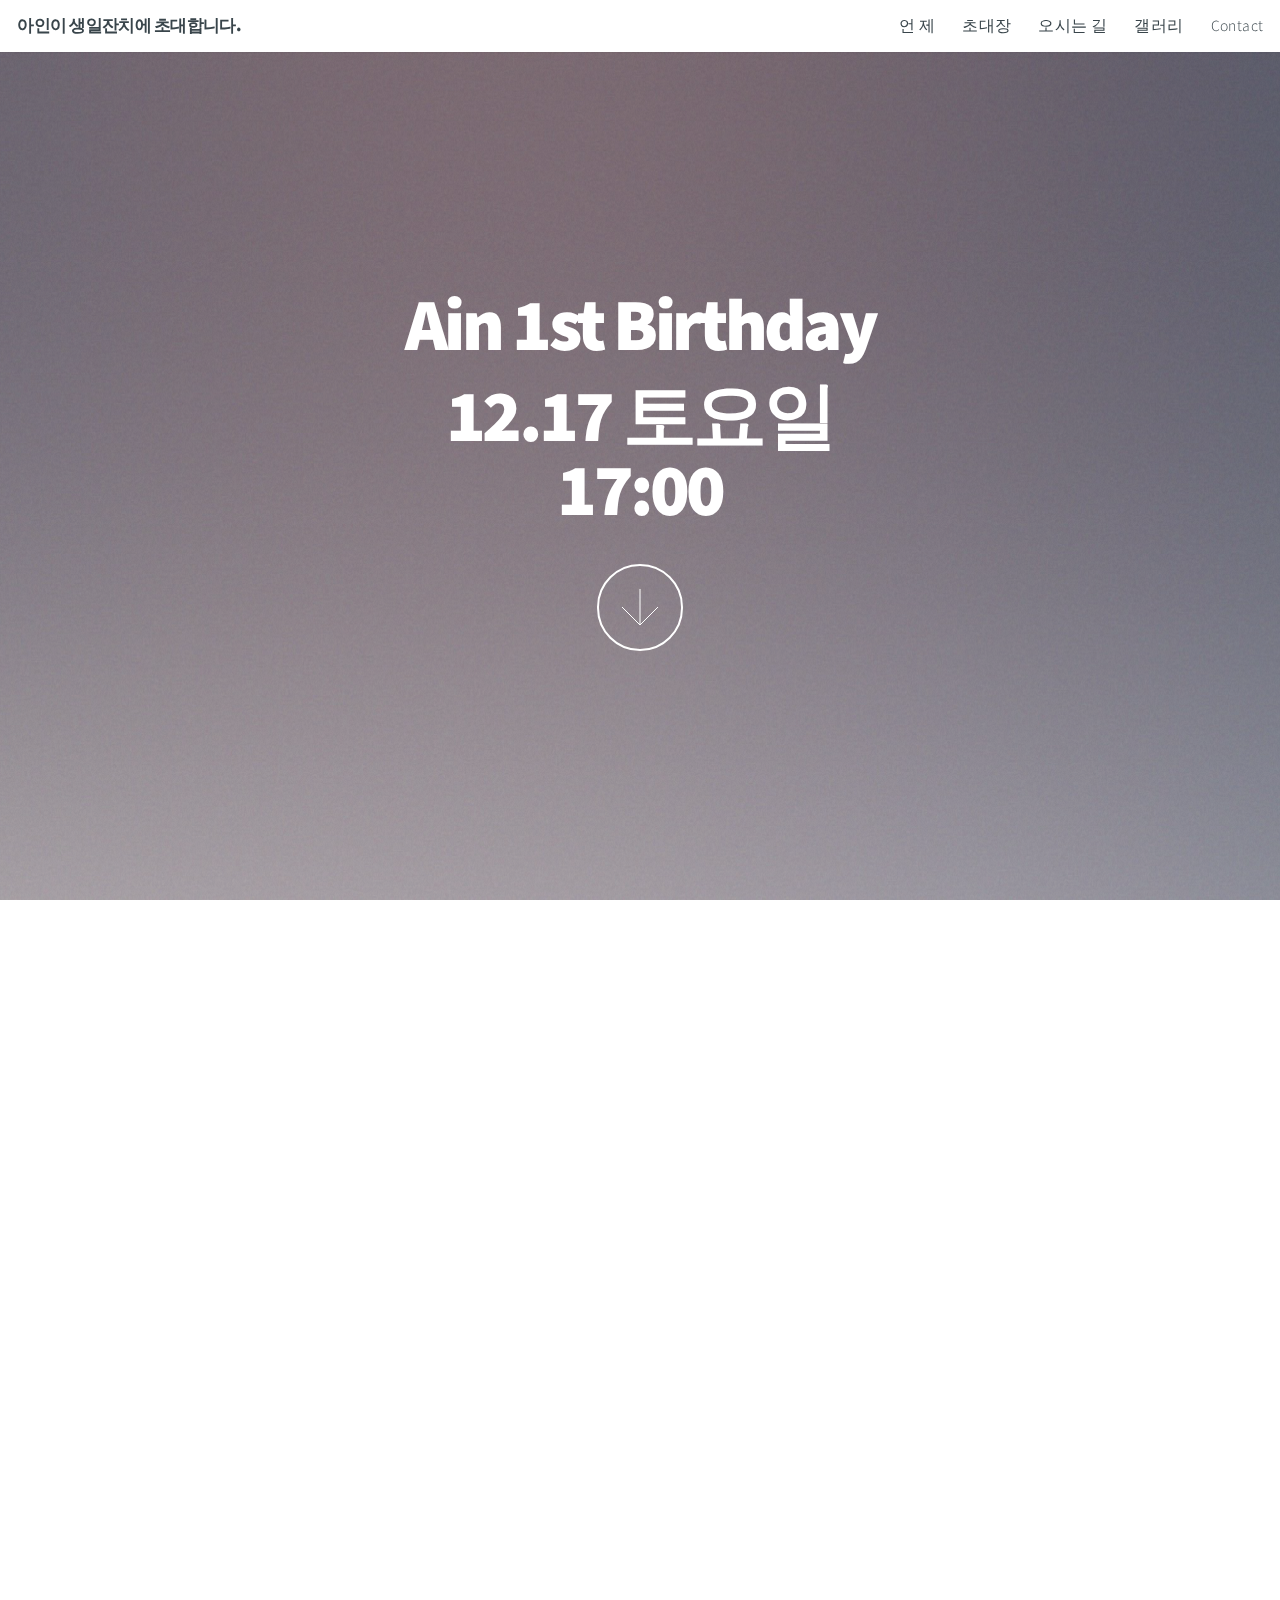
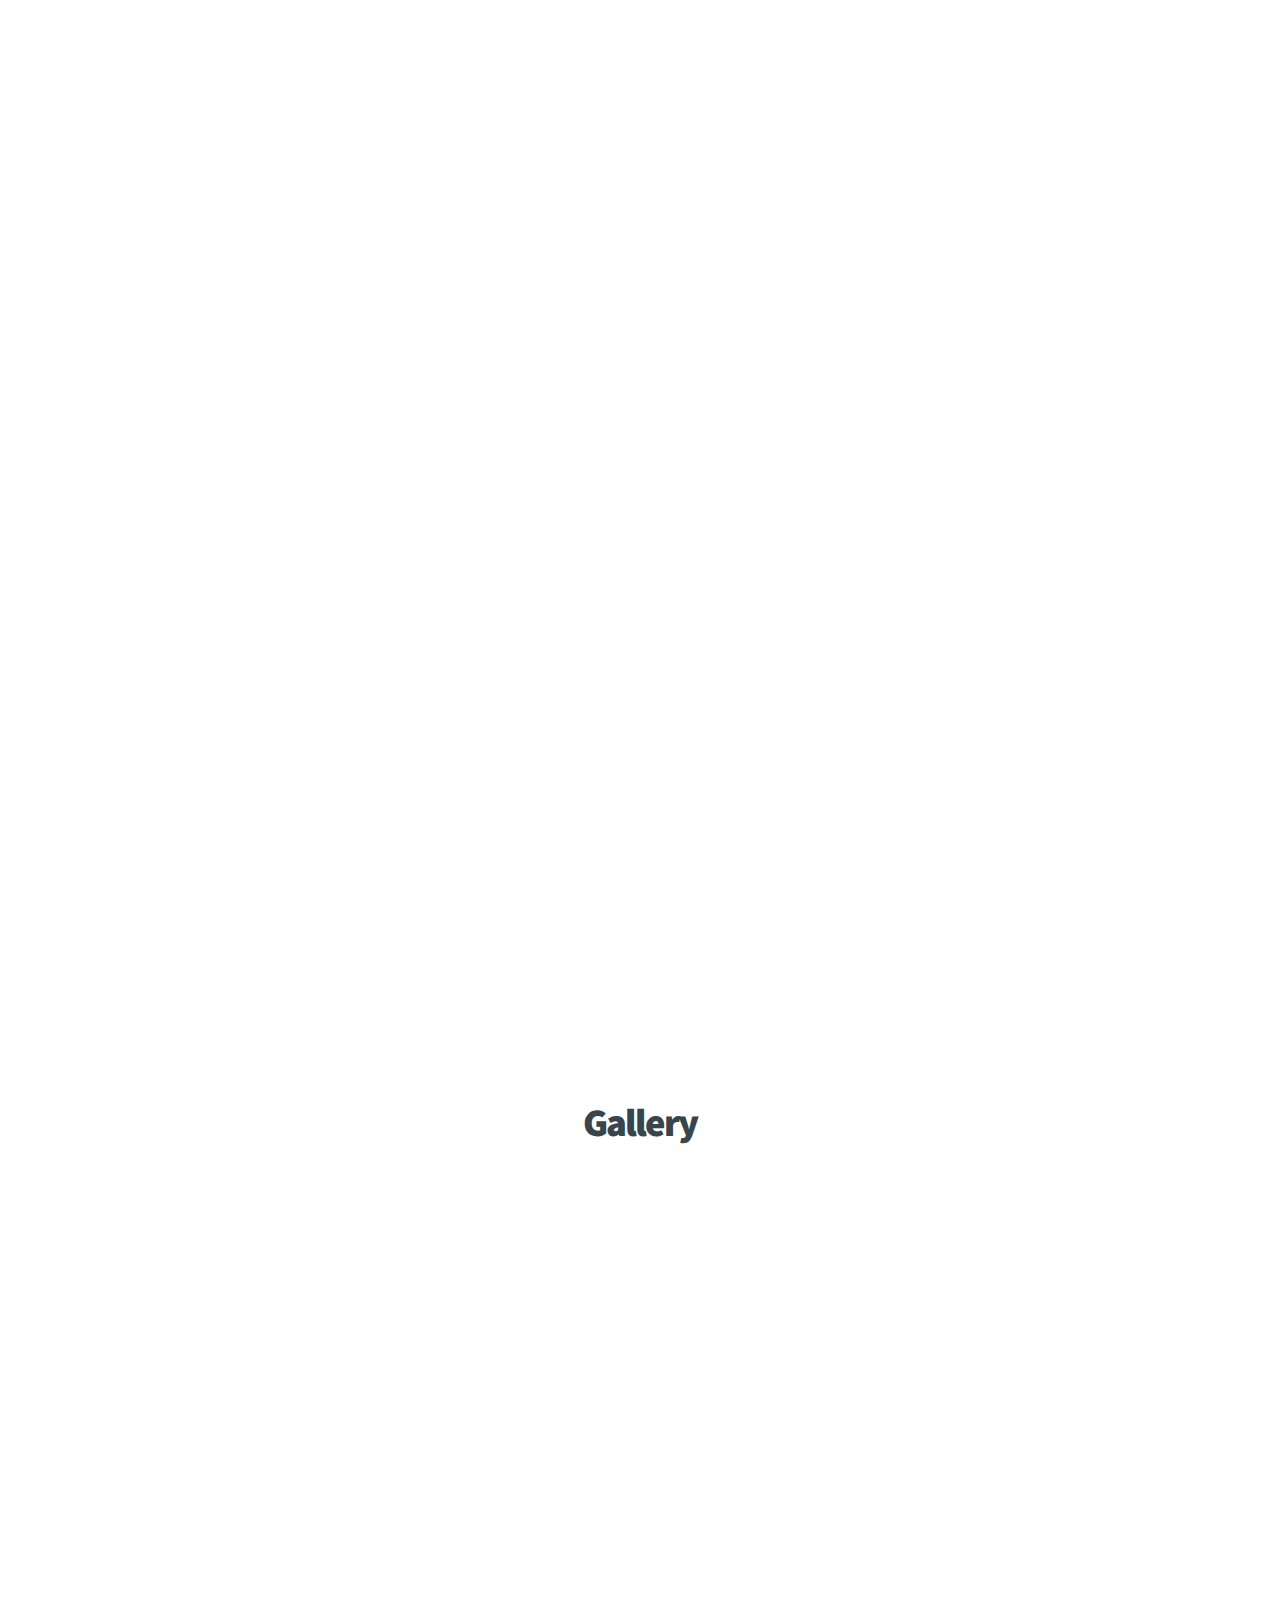
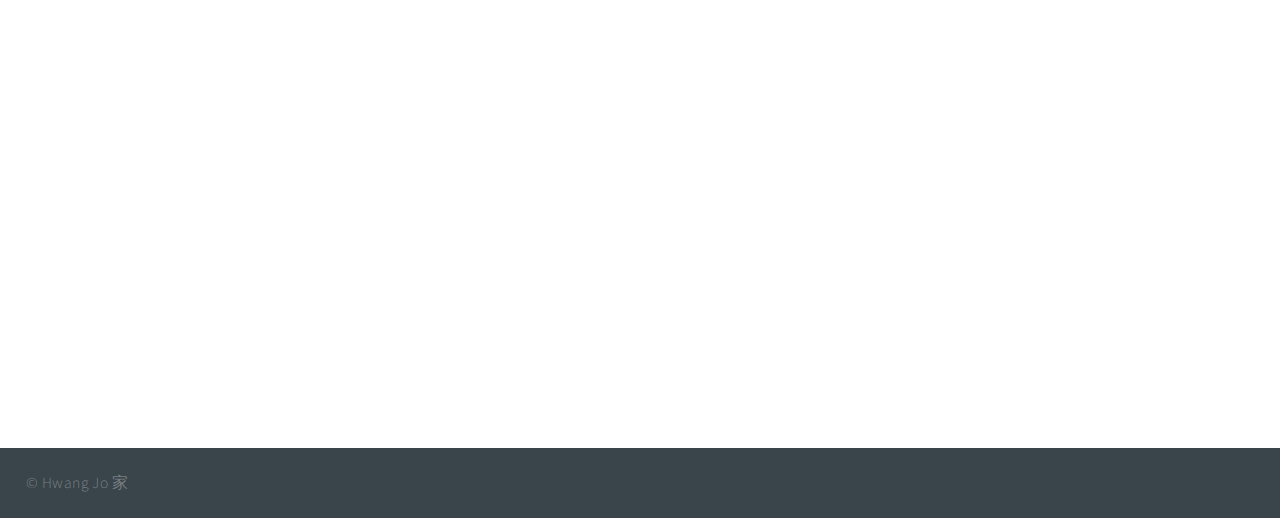
<file: html5up-big-picture/index.html>
<!DOCTYPE html>
<!--
	Big Picture by HTML5 UP
	html5up.net | @ajlkn
	Free for personal and commercial use under the CCA 3.0 license (html5up.net/license)
-->
<html>
    <head>
        <title>아인이 첫번째 돌잔치 초대장</title>
        <meta charset="utf-8" />
        <meta
            name="viewport"
            content="width=device-width, initial-scale=1, user-scalable=no"
        />
        <link rel="stylesheet" href="assets/css/main.css" />
        <noscript
            ><link rel="stylesheet" href="assets/css/noscript.css"
        /></noscript>
    </head>
    <body class="is-preload">
        <!-- Header -->
        <header id="header">
            <h1>아인이 생일잔치에 초대합니다.</h1>
            <nav>
                <ul>
                    <li><a href="#intro">언 제</a></li>
                    <li><a href="#one">초대장</a></li>
                    <li><a href="#two">오시는 길</a></li>
                    <li><a href="#work">갤러리</a></li>
                    <li><a href="#contact">Contact</a></li>
                </ul>
            </nav>
        </header>

        <!-- Intro -->
        <section id="intro" class="main style1 dark fullscreen">
            <div class="content">
                <header>
                    <h2>Ain 1st Birthday</h2>
                </header>
                <h2>12.17 토요일</h2>
                <h2>17:00</h2>
                <footer>
                    <a href="#one" class="button style2 down">More</a>
                </footer>
            </div>
        </section>

        <!-- One -->
        <section id="one" class="main style2 right dark fullscreen">
            <div class="content box style2">
                <header>
                    <h2>초대 합니다.</h2>
                </header>
                <p><pre>뽀얀 눈꽃송이 기다리는 계절에,
<b>아인이가</b> 어느새 <b>첫 생일을</b> 맞이하게 되었습니다.
아인이가 <b>밝음</b>과 <b>지혜로움</b>이 가득한
아이로 자라길 바라는 마음을 담아
작은 <b>생일 잔치</b>를 준비했습니다.
꼭 참석하셔서 즐거운 시간 함께 하시고
아인이의 첫번째 생일을 많이 <b>축하</b>해 주세요.</pre>   
                </p>
            </div>

            <a href="#two" class="button style2 down anchored">Next</a>
        </section>

        <!-- Two -->
        <section id="two" class="main style2 left dark fullscreen">
            <div class="content box style2">
                <header>
                    <h2>오시는 길</h2>
                </header>
                <img src="images/약도.jpg" art="약도" width="80%" />
                <p>
                   <pre>경남 양산시 강변로 438(중부동 685-7)
크리스탈타워 6층 더파티 양산점, 아쿠아룸
오후 5:00 ~ 7:00</pre>
                </p>
								<p><pre>건물 내 주차장 이용시 3시간 무료
만차 시 양산역 공영주차장 이용 부탁드립니다.									
								</pre></p>
            </div>
            <a href="#work" class="button style2 down anchored">Next</a>
        </section>

        <!-- Work -->
        <section id="work" class="main style3 primary">
            <div class="content">
                <header>
                    <h2>Gallery</h2>
                    <p>
                        
                    </p>
                </header>

                <!-- Gallery  -->
                <div class="gallery">
                    <article class="from-left">
                        <a href="images/fulls/01.jpg" class="image fit"
                            ><img
                                src="images/thumbs/01.jpg"
                                title="The Anonymous Red"
                                alt=""
                        /></a>
                    </article>
                    <article class="from-right">
                        <a href="images/fulls/02.jpg" class="image fit"
                            ><img
                                src="images/thumbs/02.jpg"
                                title="Airchitecture II"
                                alt=""
                        /></a>
                    </article>
                    <article class="from-left">
                        <a href="images/fulls/03.jpg" class="image fit"
                            ><img
                                src="images/thumbs/03.jpg"
                                title="Air Lounge"
                                alt=""
                        /></a>
                    </article>
                    <article class="from-right">
                        <a href="images/fulls/04.jpg" class="image fit"
                            ><img
                                src="images/thumbs/04.jpg"
                                title="Carry on"
                                alt=""
                        /></a>
                    </article>
                    <article class="from-left">
                        <a href="images/fulls/05.jpg" class="image fit"
                            ><img
                                src="images/thumbs/05.jpg"
                                title="The sparkling shell"
                                alt=""
                        /></a>
                    </article>
                    <article class="from-right">
                        <a href="images/fulls/06.jpg" class="image fit"
                            ><img
                                src="images/thumbs/06.jpg"
                                title="Bent IX"
                                alt=""
                        /></a>
                    </article>
                </div>
            </div>
        </section>

        <!-- Contact
        <section id="contact" class="main style3 secondary">
            <div class="content">
                <header>
                    <h2>Say Hello.</h2>
                    <p>
                        Lorem ipsum dolor sit amet et sapien sed elementum
                        egestas dolore condimentum.
                    </p>
                </header>
                <div class="box">
                    <form method="post" action="#">
                        <div class="fields">
                            <div class="field half">
                                <input
                                    type="text"
                                    name="name"
                                    placeholder="Name"
                                />
                            </div>
                            <div class="field half">
                                <input
                                    type="email"
                                    name="email"
                                    placeholder="Email"
                                />
                            </div>
                            <div class="field">
                                <textarea
                                    name="message"
                                    placeholder="Message"
                                    rows="6"
                                ></textarea>
                            </div>
                        </div>
                        <ul class="actions special">
                            <li>
                                <input type="submit" value="Send Message" />
                            </li>
                        </ul>
                    </form>
                </div>
            </div>
        </section> -->

        <!-- Footer -->
        <footer id="footer">
            

            <!-- Menu -->
            <ul class="menu">
                <li>&copy; Hwang Jo 家</li>
                
            </ul>
        </footer>

        <!-- Scripts -->
        <script src="assets/js/jquery.min.js"></script>
        <script src="assets/js/jquery.poptrox.min.js"></script>
        <script src="assets/js/jquery.scrolly.min.js"></script>
        <script src="assets/js/jquery.scrollex.min.js"></script>
        <script src="assets/js/browser.min.js"></script>
        <script src="assets/js/breakpoints.min.js"></script>
        <script src="assets/js/util.js"></script>
        <script src="assets/js/main.js"></script>
    </body>
</html>
</file>
<file: html5up-big-picture/assets/css/noscript.css>
/*
	Big Picture by HTML5 UP
	html5up.net | @ajlkn
	Free for personal and commercial use under the CCA 3.0 license (html5up.net/license)
*/

/* Loader */

	body:before, body:after {
		display: none;
	}
</file>
<file: html5up-big-picture/assets/css/main.css>
@import url("https://fonts.googleapis.com/css?family=Source+Sans+Pro:300,900");
@import url("fontawesome-all.min.css");

/*
	Big Picture by HTML5 UP
	html5up.net | @ajlkn
	Free for personal and commercial use under the CCA 3.0 license (html5up.net/license)
*/

html, body, div, span, applet, object,
iframe, h1, h2, h3, h4, h5, h6, p, blockquote,
pre, a, abbr, acronym, address, big, cite,
code, del, dfn, em, img, ins, kbd, q, s, samp,
small, strike, strong, sub, sup, tt, var, b,
u, i, center, dl, dt, dd, ol, ul, li, fieldset,
form, label, legend, table, caption, tbody,
tfoot, thead, tr, th, td, article, aside,
canvas, details, embed, figure, figcaption,
footer, header, hgroup, menu, nav, output, ruby,
section, summary, time, mark, audio, video {
	margin: 0;
	padding: 0;
	border: 0;
	font-size: 100%;
	font: inherit;
	vertical-align: baseline;}

article, aside, details, figcaption, figure,
footer, header, hgroup, menu, nav, section {
	display: block;}

body {
	line-height: 1;
}

ol, ul {
	list-style: none;
}

blockquote, q {
	quotes: none;
}

	blockquote:before, blockquote:after, q:before, q:after {
		content: '';
		content: none;
	}

table {
	border-collapse: collapse;
	border-spacing: 0;
}

body {
	-webkit-text-size-adjust: none;
}

mark {
	background-color: transparent;
	color: inherit;
}

input::-moz-focus-inner {
	border: 0;
	padding: 0;
}

input, select, textarea {
	-moz-appearance: none;
	-webkit-appearance: none;
	-ms-appearance: none;
	appearance: none;
}

/* Basic */

	@-ms-viewport {
		width: device-width;
	}

	html {
		height: 100%;
	}

	html {
		box-sizing: border-box;
	}

	*, *:before, *:after {
		box-sizing: inherit;
	}

	body {
		background: #ffffff;
		height: 100%;
		min-width: 320px;
	}

		body.is-preload *, body.is-preload *:before, body.is-preload *:after {
			-moz-animation: none !important;
			-webkit-animation: none !important;
			-ms-animation: none !important;
			animation: none !important;
			-moz-transition: none !important;
			-webkit-transition: none !important;
			-ms-transition: none !important;
			transition: none !important;
		}

/* Spinner */

	@-moz-keyframes spinner-rotate {
		0% {
			-moz-transform: scale(1) rotate(0deg);
			-webkit-transform: scale(1) rotate(0deg);
			-ms-transform: scale(1) rotate(0deg);
			transform: scale(1) rotate(0deg);
		}

		100% {
			-moz-transform: scale(1) rotate(360deg);
			-webkit-transform: scale(1) rotate(360deg);
			-ms-transform: scale(1) rotate(360deg);
			transform: scale(1) rotate(360deg);
		}
	}

	@-webkit-keyframes spinner-rotate {
		0% {
			-moz-transform: scale(1) rotate(0deg);
			-webkit-transform: scale(1) rotate(0deg);
			-ms-transform: scale(1) rotate(0deg);
			transform: scale(1) rotate(0deg);
		}

		100% {
			-moz-transform: scale(1) rotate(360deg);
			-webkit-transform: scale(1) rotate(360deg);
			-ms-transform: scale(1) rotate(360deg);
			transform: scale(1) rotate(360deg);
		}
	}

	@-ms-keyframes spinner-rotate {
		0% {
			-moz-transform: scale(1) rotate(0deg);
			-webkit-transform: scale(1) rotate(0deg);
			-ms-transform: scale(1) rotate(0deg);
			transform: scale(1) rotate(0deg);
		}

		100% {
			-moz-transform: scale(1) rotate(360deg);
			-webkit-transform: scale(1) rotate(360deg);
			-ms-transform: scale(1) rotate(360deg);
			transform: scale(1) rotate(360deg);
		}
	}

	@keyframes spinner-rotate {
		0% {
			-moz-transform: scale(1) rotate(0deg);
			-webkit-transform: scale(1) rotate(0deg);
			-ms-transform: scale(1) rotate(0deg);
			transform: scale(1) rotate(0deg);
		}

		100% {
			-moz-transform: scale(1) rotate(360deg);
			-webkit-transform: scale(1) rotate(360deg);
			-ms-transform: scale(1) rotate(360deg);
			transform: scale(1) rotate(360deg);
		}
	}

/* Loader */

	@-moz-keyframes spinner-show {
		0% {
			opacity: 0;
		}

		100% {
			opacity: 1;
		}
	}

	@-webkit-keyframes spinner-show {
		0% {
			opacity: 0;
		}

		100% {
			opacity: 1;
		}
	}

	@-ms-keyframes spinner-show {
		0% {
			opacity: 0;
		}

		100% {
			opacity: 1;
		}
	}

	@keyframes spinner-show {
		0% {
			opacity: 0;
		}

		100% {
			opacity: 1;
		}
	}

	@-moz-keyframes spinner-hide {
		0% {
			-moz-transform: scale(1) rotate(0deg);
			-webkit-transform: scale(1) rotate(0deg);
			-ms-transform: scale(1) rotate(0deg);
			transform: scale(1) rotate(0deg);
			color: #e5e6e7;
			z-index: 100001;
		}

		99% {
			-moz-transform: scale(0.5) rotate(360deg);
			-webkit-transform: scale(0.5) rotate(360deg);
			-ms-transform: scale(0.5) rotate(360deg);
			transform: scale(0.5) rotate(360deg);
			color: #e5e6e7;
			z-index: 100001;
		}

		100% {
			-moz-transform: scale(0.5) rotate(360deg);
			-webkit-transform: scale(0.5) rotate(360deg);
			-ms-transform: scale(0.5) rotate(360deg);
			transform: scale(0.5) rotate(360deg);
			color: #e5e6e7;
			z-index: -1;
		}
	}

	@-webkit-keyframes spinner-hide {
		0% {
			-moz-transform: scale(1) rotate(0deg);
			-webkit-transform: scale(1) rotate(0deg);
			-ms-transform: scale(1) rotate(0deg);
			transform: scale(1) rotate(0deg);
			color: #e5e6e7;
			z-index: 100001;
		}

		99% {
			-moz-transform: scale(0.5) rotate(360deg);
			-webkit-transform: scale(0.5) rotate(360deg);
			-ms-transform: scale(0.5) rotate(360deg);
			transform: scale(0.5) rotate(360deg);
			color: #e5e6e7;
			z-index: 100001;
		}

		100% {
			-moz-transform: scale(0.5) rotate(360deg);
			-webkit-transform: scale(0.5) rotate(360deg);
			-ms-transform: scale(0.5) rotate(360deg);
			transform: scale(0.5) rotate(360deg);
			color: #e5e6e7;
			z-index: -1;
		}
	}

	@-ms-keyframes spinner-hide {
		0% {
			-moz-transform: scale(1) rotate(0deg);
			-webkit-transform: scale(1) rotate(0deg);
			-ms-transform: scale(1) rotate(0deg);
			transform: scale(1) rotate(0deg);
			color: #e5e6e7;
			z-index: 100001;
		}

		99% {
			-moz-transform: scale(0.5) rotate(360deg);
			-webkit-transform: scale(0.5) rotate(360deg);
			-ms-transform: scale(0.5) rotate(360deg);
			transform: scale(0.5) rotate(360deg);
			color: #e5e6e7;
			z-index: 100001;
		}

		100% {
			-moz-transform: scale(0.5) rotate(360deg);
			-webkit-transform: scale(0.5) rotate(360deg);
			-ms-transform: scale(0.5) rotate(360deg);
			transform: scale(0.5) rotate(360deg);
			color: #e5e6e7;
			z-index: -1;
		}
	}

	@keyframes spinner-hide {
		0% {
			-moz-transform: scale(1) rotate(0deg);
			-webkit-transform: scale(1) rotate(0deg);
			-ms-transform: scale(1) rotate(0deg);
			transform: scale(1) rotate(0deg);
			color: #e5e6e7;
			z-index: 100001;
		}

		99% {
			-moz-transform: scale(0.5) rotate(360deg);
			-webkit-transform: scale(0.5) rotate(360deg);
			-ms-transform: scale(0.5) rotate(360deg);
			transform: scale(0.5) rotate(360deg);
			color: #e5e6e7;
			z-index: 100001;
		}

		100% {
			-moz-transform: scale(0.5) rotate(360deg);
			-webkit-transform: scale(0.5) rotate(360deg);
			-ms-transform: scale(0.5) rotate(360deg);
			transform: scale(0.5) rotate(360deg);
			color: #e5e6e7;
			z-index: -1;
		}
	}

	@-moz-keyframes overlay-hide {
		0% {
			opacity: 1;
			z-index: 100000;
		}

		15% {
			opacity: 1;
			z-index: 100000;
		}

		99% {
			opacity: 0;
			z-index: 100000;
		}

		100% {
			opacity: 0;
			z-index: -1;
		}
	}

	@-webkit-keyframes overlay-hide {
		0% {
			opacity: 1;
			z-index: 100000;
		}

		15% {
			opacity: 1;
			z-index: 100000;
		}

		99% {
			opacity: 0;
			z-index: 100000;
		}

		100% {
			opacity: 0;
			z-index: -1;
		}
	}

	@-ms-keyframes overlay-hide {
		0% {
			opacity: 1;
			z-index: 100000;
		}

		15% {
			opacity: 1;
			z-index: 100000;
		}

		99% {
			opacity: 0;
			z-index: 100000;
		}

		100% {
			opacity: 0;
			z-index: -1;
		}
	}

	@keyframes overlay-hide {
		0% {
			opacity: 1;
			z-index: 100000;
		}

		15% {
			opacity: 1;
			z-index: 100000;
		}

		99% {
			opacity: 0;
			z-index: 100000;
		}

		100% {
			opacity: 0;
			z-index: -1;
		}
	}

	body {
		text-decoration: none;
	}

		body:before {
			-moz-animation: spinner-show 1.5s 1 0.25s ease forwards, spinner-hide 0.25s ease-in-out forwards !important;
			-webkit-animation: spinner-show 1.5s 1 0.25s ease forwards, spinner-hide 0.25s ease-in-out forwards !important;
			-ms-animation: spinner-show 1.5s 1 0.25s ease forwards, spinner-hide 0.25s ease-in-out forwards !important;
			animation: spinner-show 1.5s 1 0.25s ease forwards, spinner-hide 0.25s ease-in-out forwards !important;
			-moz-transform-origin: 50% 50%;
			-webkit-transform-origin: 50% 50%;
			-ms-transform-origin: 50% 50%;
			transform-origin: 50% 50%;
			-moz-osx-font-smoothing: grayscale;
			-webkit-font-smoothing: antialiased;
			font-family: FontAwesome;
			font-style: normal;
			font-weight: normal;
			text-transform: none !important;
			color: #e5e6e7;
			content: '\f1ce';
			cursor: default;
			display: block;
			font-size: 2em;
			height: 2em;
			left: 50%;
			line-height: 2em;
			margin: -1em 0 0 -1em;
			opacity: 0;
			position: fixed;
			text-align: center;
			top: 50%;
			width: 2em;
			z-index: -1;
		}

		body:after {
			-moz-animation: overlay-hide 1.5s ease-in forwards !important;
			-webkit-animation: overlay-hide 1.5s ease-in forwards !important;
			-ms-animation: overlay-hide 1.5s ease-in forwards !important;
			animation: overlay-hide 1.5s ease-in forwards !important;
			background: #ffffff;
			content: '';
			display: block;
			height: 100%;
			left: 0;
			opacity: 0;
			position: fixed;
			top: 0;
			width: 100%;
			z-index: -1;
		}

		body.is-preload:before {
			-moz-animation: spinner-show 1.5s 1 0.25s ease forwards, spinner-rotate 0.75s infinite linear !important;
			-webkit-animation: spinner-show 1.5s 1 0.25s ease forwards, spinner-rotate 0.75s infinite linear !important;
			-ms-animation: spinner-show 1.5s 1 0.25s ease forwards, spinner-rotate 0.75s infinite linear !important;
			animation: spinner-show 1.5s 1 0.25s ease forwards, spinner-rotate 0.75s infinite linear !important;
			z-index: 100001;
		}

		body.is-preload:after {
			-moz-animation: none !important;
			-webkit-animation: none !important;
			-ms-animation: none !important;
			animation: none !important;
			opacity: 1;
			z-index: 100000;
		}

	@media (-webkit-min-device-pixel-ratio: 2) {

		body:before {
			line-height: 2.025em;
		}

	}

/* Type */

	body, input, textarea, select {
		font-family: "Source Sans Pro", "sans-serif";
		font-weight: 300;
		font-size: 18pt;
		line-height: 1.75em;
		color: #39454b;
		letter-spacing: 0.025em;
	}

		@media screen and (max-width: 1920px) {

			body, input, textarea, select {
				font-size: 17pt;
			}

		}

		@media screen and (max-width: 1680px) {

			body, input, textarea, select {
				font-size: 15pt;
			}

		}

		@media screen and (max-width: 1280px) {

			body, input, textarea, select {
				font-size: 13pt;
			}

		}

		@media screen and (max-width: 1000px) {

			body, input, textarea, select {
				font-size: 13pt;
			}

		}

		@media screen and (max-width: 736px) {

			body, input, textarea, select {
				font-size: 12pt;
				line-height: 1.5em;
			}

		}

	h1, h2, h3, h4, h5, h6 {
		font-weight: 900;
		color: inherit;
		letter-spacing: -0.0325em;
	}

		h1 a, h2 a, h3 a, h4 a, h5 a, h6 a {
			color: inherit;
			text-decoration: none;
		}

	h2 {
		font-size: 2.25em;
		line-height: 1.25em;
		letter-spacing: -0.05em;
	}

	@media screen and (max-width: 736px) {

		h2 {
			font-size: 1.5em;
		}

	}

	strong, b {
		font-weight: 900;
		color: inherit;
	}

	em, i {
		font-style: italic;
	}

	a {
		-moz-transition: color 0.2s ease-in-out;
		-webkit-transition: color 0.2s ease-in-out;
		-ms-transition: color 0.2s ease-in-out;
		transition: color 0.2s ease-in-out;
		color: #98c593;
	}

	sub {
		position: relative;
		top: 0.5em;
		font-size: 0.8em;
	}

	sup {
		position: relative;
		top: -0.5em;
		font-size: 0.8em;
	}

	hr {
		border: 0;
		border-top: solid 1px #e5e6e7;
	}

	blockquote {
		border-left: solid 0.5em #e5e6e7;
		padding: 1em 0 1em 2em;
		font-style: italic;
	}

	p, ul, ol, dl, table {
		margin-bottom: 1em;
	}

/* Box */

	.box {
		background: #ffffff;
		color: #39454b;
		padding: 2em;
	}

		.box > :last-child {
			margin-bottom: 0;
		}

		.box.style2 {
			padding: 3.5em 2.5em 3.5em 2.5em;
		}

		@media screen and (max-width: 736px) {

			.box {
				padding: 1em;
			}

				.box.style2 {
					padding: 1.5em 1.25em 1.5em 1.25em;
					background-color: rgba(255, 255, 255, 0.9);
				}

		}

/* Button */

	input[type="button"],
	input[type="submit"],
	input[type="reset"],
	.button,
	button {
		-moz-appearance: none;
		-webkit-appearance: none;
		-ms-appearance: none;
		appearance: none;
		-moz-transition: background-color 0.2s ease-in-out;
		-webkit-transition: background-color 0.2s ease-in-out;
		-ms-transition: background-color 0.2s ease-in-out;
		transition: background-color 0.2s ease-in-out;
		background-color: #98c593;
		border: 0;
		border-radius: 3.5em;
		color: #ffffff;
		cursor: pointer;
		display: inline-block;
		height: 3.5em;
		line-height: 3.5em;
		outline: 0;
		padding: 0 2em 0 2em;
		position: relative;
		text-align: center;
		text-decoration: none;
	}

		input[type="button"].down,
		input[type="submit"].down,
		input[type="reset"].down,
		.button.down,
		button.down {
			width: 5em;
			height: 5em;
			line-height: 4.5em;
			padding: 0;
			background-image: url("images/dark-arrow.svg");
			background-position: center center;
			background-repeat: no-repeat;
			text-indent: -10em;
			overflow: hidden;
		}

			input[type="button"].down.anchored,
			input[type="submit"].down.anchored,
			input[type="reset"].down.anchored,
			.button.down.anchored,
			button.down.anchored {
				bottom: 0;
				border-bottom: 0;
				border-radius: 3em 3em 0 0;
				height: 4.5em;
				margin-left: -2.5em;
			}

		input[type="button"].anchored,
		input[type="submit"].anchored,
		input[type="reset"].anchored,
		.button.anchored,
		button.anchored {
			position: absolute;
			left: 50%;
		}

		input[type="button"]:hover,
		input[type="submit"]:hover,
		input[type="reset"]:hover,
		.button:hover,
		button:hover {
			background-color: #a8cea4;
		}

		input[type="button"]:active,
		input[type="submit"]:active,
		input[type="reset"]:active,
		.button:active,
		button:active {
			background-color: #88bc82;
		}

		input[type="button"].style2,
		input[type="submit"].style2,
		input[type="reset"].style2,
		.button.style2,
		button.style2 {
			background-color: transparent;
			border: solid 2px #e5e6e7;
			color: inherit;
		}

			input[type="button"].style2:hover,
			input[type="submit"].style2:hover,
			input[type="reset"].style2:hover,
			.button.style2:hover,
			button.style2:hover {
				background-color: rgba(229, 230, 231, 0.25);
			}

			input[type="button"].style2:active,
			input[type="submit"].style2:active,
			input[type="reset"].style2:active,
			.button.style2:active,
			button.style2:active {
				background-color: rgba(229, 230, 231, 0.375);
			}

			input[type="button"].style2.down,
			input[type="submit"].style2.down,
			input[type="reset"].style2.down,
			.button.style2.down,
			button.style2.down {
				background-image: url("images/arrow.svg");
			}

/* Form */

	form {
		margin: 0 0 2em 0;
	}

		form > :last-child {
			margin-bottom: 0;
		}

		form > .fields {
			display: -moz-flex;
			display: -webkit-flex;
			display: -ms-flex;
			display: flex;
			-moz-flex-wrap: wrap;
			-webkit-flex-wrap: wrap;
			-ms-flex-wrap: wrap;
			flex-wrap: wrap;
			width: calc(100% + 3em);
			margin: -1.5em 0 2em -1.5em;
		}

			form > .fields > .field {
				-moz-flex-grow: 0;
				-webkit-flex-grow: 0;
				-ms-flex-grow: 0;
				flex-grow: 0;
				-moz-flex-shrink: 0;
				-webkit-flex-shrink: 0;
				-ms-flex-shrink: 0;
				flex-shrink: 0;
				padding: 1.5em 0 0 1.5em;
				width: calc(100% - 1.5em);
			}

				form > .fields > .field.half {
					width: calc(50% - 0.75em);
				}

				form > .fields > .field.third {
					width: calc(100%/3 - 0.5em);
				}

				form > .fields > .field.quarter {
					width: calc(25% - 0.375em);
				}

		@media screen and (max-width: 480px) {

			form > .fields {
				width: calc(100% + 2em);
				margin: -1em 0 2em -1em;
			}

				form > .fields > .field {
					padding: 1em 0 0 1em;
					width: calc(100% - 1em);
				}

					form > .fields > .field.half {
						width: calc(100% - 1em);
					}

					form > .fields > .field.third {
						width: calc(100% - 1em);
					}

					form > .fields > .field.quarter {
						width: calc(100% - 1em);
					}

		}

	label {
		display: block;
	}

	input[type="text"],
	input[type="password"],
	input[type="email"],
	input[type="tel"],
	input[type="search"],
	input[type="url"],
	select,
	textarea {
		-moz-appearance: none;
		-webkit-appearance: none;
		-ms-appearance: none;
		appearance: none;
		-moz-transition: border-color 0.2s ease-in-out, color 0.2s ease-in-out;
		-webkit-transition: border-color 0.2s ease-in-out, color 0.2s ease-in-out;
		-ms-transition: border-color 0.2s ease-in-out, color 0.2s ease-in-out;
		transition: border-color 0.2s ease-in-out, color 0.2s ease-in-out;
		color: #39454b;
		display: block;
		width: 100%;
		padding: 0.65em 0.75em;
		background: none;
		border: solid 2px #e5e6e7;
		color: inherit;
		border-radius: 0.5em;
		outline: none;
	}

		input[type="text"]:focus,
		input[type="password"]:focus,
		input[type="email"]:focus,
		input[type="tel"]:focus,
		input[type="search"]:focus,
		input[type="url"]:focus,
		select:focus,
		textarea:focus {
			border-color: #9ac8e9;
		}

	input[type="text"],
	input[type="password"],
	input[type="email"],
	input[type="tel"],
	input[type="search"],
	input[type="url"],
	select {
		line-height: 1.35em;
	}

	textarea {
		min-height: 8em;
	}

	::-moz-focus-inner {
		border: 0;
	}

	::-webkit-input-placeholder {
		opacity: 0.375;
	}

	:-moz-placeholder {
		opacity: 0.375;
	}

	::-moz-placeholder {
		opacity: 0.375;
	}

	:-ms-input-placeholder {
		opacity: 0.375;
	}

/* Icon */

	.icon {
		text-decoration: none;
		position: relative;
		text-decoration: none;
	}

		.icon:before {
			-moz-osx-font-smoothing: grayscale;
			-webkit-font-smoothing: antialiased;
			display: inline-block;
			font-style: normal;
			font-variant: normal;
			text-rendering: auto;
			line-height: 1;
			text-transform: none !important;
			font-family: 'Font Awesome 5 Free';
			font-weight: 400;
		}

		.icon:before {
			line-height: inherit;
		}

		.icon > .label {
			display: none;
		}

		.icon.solid:before {
			font-weight: 900;
		}

		.icon.brands:before {
			font-family: 'Font Awesome 5 Brands';
		}

/* Image */

	.image {
		position: relative;
		display: inline-block;
	}

		.image:before {
			content: '';
			position: absolute;
			left: 0;
			top: 0;
			width: 100%;
			height: 100%;
			background: url("images/overlay.png");
		}

		.image img {
			display: block;
			width: 100%;
		}

		.image.featured {
			display: block;
			width: 100%;
			margin: 0 0 2em 0;
		}

		.image.fit {
			display: block;
			width: 100%;
		}

		.image.left {
			float: left;
			margin: 0 2em 2em 0;
		}

		.image.centered {
			display: block;
			margin: 0 0 2em 0;
		}

			.image.centered img {
				margin: 0 auto;
				width: auto;
			}

/* List */

	ul.default {
		list-style: disc;
		padding-left: 1em;
	}

		ul.default li {
			padding-left: 0.5em;
		}

	ul.menu {
		cursor: default;
	}

		ul.menu li {
			display: inline-block;
			line-height: 1em;
			border-left: solid 1px #e5e6e7;
			padding: 0 0 0 0.5em;
			margin: 0 0 0 0.5em;
		}

			ul.menu li:first-child {
				border-left: 0;
				padding-left: 0;
				margin-left: 0;
			}

	ol.default {
		list-style: decimal;
		padding-left: 1.25em;
	}

		ol.default li {
			padding-left: 0.25em;
		}

/* Actions */

	ul.actions {
		display: -moz-flex;
		display: -webkit-flex;
		display: -ms-flex;
		display: flex;
		cursor: default;
		list-style: none;
		margin-left: -1em;
		padding-left: 0;
	}

		ul.actions li {
			padding: 0 0 0 1em;
			vertical-align: middle;
		}

		ul.actions.special {
			-moz-justify-content: center;
			-webkit-justify-content: center;
			-ms-justify-content: center;
			justify-content: center;
			width: 100%;
			margin-left: 0;
		}

			ul.actions.special li:first-child {
				padding-left: 0;
			}

		ul.actions.stacked {
			-moz-flex-direction: column;
			-webkit-flex-direction: column;
			-ms-flex-direction: column;
			flex-direction: column;
			margin-left: 0;
		}

			ul.actions.stacked li {
				padding: 1.3em 0 0 0;
			}

				ul.actions.stacked li:first-child {
					padding-top: 0;
				}

		ul.actions.fit {
			width: calc(100% + 1em);
		}

			ul.actions.fit li {
				-moz-flex-grow: 1;
				-webkit-flex-grow: 1;
				-ms-flex-grow: 1;
				flex-grow: 1;
				-moz-flex-shrink: 1;
				-webkit-flex-shrink: 1;
				-ms-flex-shrink: 1;
				flex-shrink: 1;
				width: 100%;
			}

				ul.actions.fit li > * {
					width: 100%;
				}

			ul.actions.fit.stacked {
				width: 100%;
			}

		@media screen and (max-width: 480px) {

			ul.actions:not(.fixed) {
				-moz-flex-direction: column;
				-webkit-flex-direction: column;
				-ms-flex-direction: column;
				flex-direction: column;
				margin-left: 0;
				width: 100% !important;
			}

				ul.actions:not(.fixed) li {
					-moz-flex-grow: 1;
					-webkit-flex-grow: 1;
					-ms-flex-grow: 1;
					flex-grow: 1;
					-moz-flex-shrink: 1;
					-webkit-flex-shrink: 1;
					-ms-flex-shrink: 1;
					flex-shrink: 1;
					padding: 1em 0 0 0;
					text-align: center;
					width: 100%;
				}

					ul.actions:not(.fixed) li > * {
						width: 100%;
					}

					ul.actions:not(.fixed) li:first-child {
						padding-top: 0;
					}

					ul.actions:not(.fixed) li input[type="submit"],
					ul.actions:not(.fixed) li input[type="reset"],
					ul.actions:not(.fixed) li input[type="button"],
					ul.actions:not(.fixed) li button,
					ul.actions:not(.fixed) li .button {
						width: 100%;
					}

						ul.actions:not(.fixed) li input[type="submit"].icon:before,
						ul.actions:not(.fixed) li input[type="reset"].icon:before,
						ul.actions:not(.fixed) li input[type="button"].icon:before,
						ul.actions:not(.fixed) li button.icon:before,
						ul.actions:not(.fixed) li .button.icon:before {
							margin-left: -0.5rem;
						}

		}

/* Icons */

	ul.icons {
		cursor: default;
	}

		ul.icons li {
			display: inline-block;
		}

		ul.icons a {
			display: inline-block;
			width: 2em;
			height: 2em;
			line-height: 2em;
			text-align: center;
			border: 0;
		}

/* Sections/Article */

	header {
		margin-bottom: 1em;
	}

		header p {
			display: block;
			margin: 1em 0 0 0;
			padding: 0 0 0.5em 0;
		}

	footer {
		margin-top: 2em;
	}

/* Table */

	table {
		width: 100%;
	}

		table.default {
			width: 100%;
		}

			table.default tbody tr:nth-child(2n+2) {
				background: rgba(229, 230, 231, 0.5);
			}

			table.default td {
				padding: 0.5em 1em 0.5em 1em;
			}

			table.default th {
				text-align: left;
				font-weight: 900;
				padding: 0.5em 1em 0.5em 1em;
			}

			table.default thead {
				background: #39454b;
				color: #ffffff;
			}

			table.default tfoot {
				background: #e5e6e7;
			}

/* Poptrox */

	.poptrox-popup {
		-moz-box-sizing: content-box;
		-webkit-box-sizing: content-box;
		-ms-box-sizing: content-box;
		box-sizing: content-box;
		background: #fff;
		padding-bottom: 3em;
		box-shadow: 0 0.1em 0.15em 0 rgba(0, 0, 0, 0.15);
	}

		.poptrox-popup .loader {
			position: absolute;
			top: 50%;
			left: 50%;
			margin: -1em 0 0 -1em;
			width: 2em;
			height: 2em;
			display: block;
			font-size: 2em;
		}

			.poptrox-popup .loader:before {
				-moz-animation: spinner-rotate 0.75s infinite linear !important;
				-webkit-animation: spinner-rotate 0.75s infinite linear !important;
				-ms-animation: spinner-rotate 0.75s infinite linear !important;
				animation: spinner-rotate 0.75s infinite linear !important;
				-moz-osx-font-smoothing: grayscale;
				-webkit-font-smoothing: antialiased;
				font-family: FontAwesome;
				font-style: normal;
				font-weight: normal;
				text-transform: none !important;
				color: #e5e6e7;
				content: '\f1ce';
				cursor: default;
				display: block;
				height: 2em;
				left: 0;
				line-height: 2em;
				position: absolute;
				text-align: center;
				top: 0;
				width: 2em;
			}

		.poptrox-popup .caption {
			position: absolute;
			bottom: 0;
			left: 0;
			background: #ffffff;
			width: 100%;
			height: 3em;
			line-height: 2.8em;
			text-align: center;
			cursor: default;
			z-index: 1;
			font-size: 0.9em;
		}

		.poptrox-popup .nav-next,
		.poptrox-popup .nav-previous {
			-moz-transition: opacity 0.2s ease-in-out;
			-webkit-transition: opacity 0.2s ease-in-out;
			-ms-transition: opacity 0.2s ease-in-out;
			transition: opacity 0.2s ease-in-out;
			position: absolute;
			top: 0;
			width: 50%;
			height: 100%;
			opacity: 0;
			cursor: pointer;
			background: rgba(0, 0, 0, 0.01);
			-webkit-tap-highlight-color: rgba(255, 255, 255, 0);
		}

		.poptrox-popup .nav-next:before,
		.poptrox-popup .nav-previous:before {
			content: '';
			position: absolute;
			width: 96px;
			height: 64px;
			background: url("images/poptrox-nav.svg");
			top: calc(50% - 1.5em);
			margin: -32px 0 0 0;
		}

		.poptrox-popup:hover .nav-next,
		.poptrox-popup:hover .nav-previous {
			opacity: 0.5;
		}

		.poptrox-popup:hover .nav-next:hover,
		.poptrox-popup:hover .nav-previous:hover {
			opacity: 1.0;
		}

		.poptrox-popup .nav-previous:before {
			-moz-transform: scaleX(-1);
			-webkit-transform: scaleX(-1);
			-ms-transform: scaleX(-1);
			transform: scaleX(-1);
			-ms-filter: "FlipH";
			filter: FlipH;
		}

		.poptrox-popup .nav-next {
			right: 0;
		}

			.poptrox-popup .nav-next:before {
				right: 0;
			}

		.poptrox-popup .nav-previous {
			left: 0;
		}

			.poptrox-popup .nav-previous:before {
				left: 0;
			}

		.poptrox-popup .closer {
			-moz-transition: opacity 0.2s ease-in-out;
			-webkit-transition: opacity 0.2s ease-in-out;
			-ms-transition: opacity 0.2s ease-in-out;
			transition: opacity 0.2s ease-in-out;
			position: absolute;
			top: 0;
			right: 0;
			width: 64px;
			height: 64px;
			text-indent: -9999px;
			z-index: 2;
			opacity: 0;
			-webkit-tap-highlight-color: rgba(255, 255, 255, 0);
		}

			.poptrox-popup .closer:before {
				content: '';
				display: block;
				position: absolute;
				right: 16px;
				top: 16px;
				width: 40px;
				height: 40px;
				border-radius: 100%;
				box-shadow: inset 0 0 0 2px #fff;
				background: url("images/poptrox-closer.svg") center center;
				color: #ffffff !important;
			}

		.poptrox-popup:hover .closer {
			opacity: 0.5;
		}

			.poptrox-popup:hover .closer:hover {
				opacity: 1.0;
			}

		body.is-touch .poptrox-popup .nav-next,
		body.is-touch .poptrox-popup .nav-previous,
		body.is-touch .poptrox-popup .closer {
			opacity: 1.0 !important;
		}

		@media screen and (max-width: 736px) {

			.poptrox-popup .nav-next:before,
			.poptrox-popup .nav-previous:before {
				width: 48px;
				height: 32px;
				background-size: contain;
				margin: -16px 0 0 0;
			}

			.poptrox-popup .closer:before {
				right: 12px;
				top: 12px;
				width: 20px;
				height: 20px;
				box-shadow: inset 0 0 0 1px #fff;
				background-size: contain;
				opacity: 0.65;
			}

		}

/* Gallery */

	.gallery {
		display: -moz-flex;
		display: -webkit-flex;
		display: -ms-flex;
		display: flex;
		-moz-flex-wrap: wrap;
		-webkit-flex-wrap: wrap;
		-ms-flex-wrap: wrap;
		flex-wrap: wrap;
		width: 45em;
		max-width: 100%;
		margin: 0 auto 2em auto;
	}

		.gallery article {
			-moz-transition: -moz-transform 1s ease, opacity 1s ease;
			-webkit-transition: -webkit-transform 1s ease, opacity 1s ease;
			-ms-transition: -ms-transform 1s ease, opacity 1s ease;
			transition: transform 1s ease, opacity 1s ease;
			-moz-transform: translateX(0);
			-webkit-transform: translateX(0);
			-ms-transform: translateX(0);
			transform: translateX(0);
			width: 50%;
			position: relative;
			opacity: 1.0;
		}

			.gallery article .image {
				margin: 0;
				display: block;
			}

			.gallery article:nth-last-child(1n) {
				-moz-transition-delay: 0.05s;
				-webkit-transition-delay: 0.05s;
				-ms-transition-delay: 0.05s;
				transition-delay: 0.05s;
			}

			.gallery article:nth-last-child(2n) {
				-moz-transition-delay: 0.05s;
				-webkit-transition-delay: 0.05s;
				-ms-transition-delay: 0.05s;
				transition-delay: 0.05s;
			}

			.gallery article:nth-last-child(2n) {
				-moz-transition-delay: 0.1s;
				-webkit-transition-delay: 0.1s;
				-ms-transition-delay: 0.1s;
				transition-delay: 0.1s;
			}

			.gallery article:nth-last-child(3n) {
				-moz-transition-delay: 0.1s;
				-webkit-transition-delay: 0.1s;
				-ms-transition-delay: 0.1s;
				transition-delay: 0.1s;
			}

			.gallery article:nth-last-child(3n) {
				-moz-transition-delay: 0.15s;
				-webkit-transition-delay: 0.15s;
				-ms-transition-delay: 0.15s;
				transition-delay: 0.15s;
			}

			.gallery article:nth-last-child(4n) {
				-moz-transition-delay: 0.15s;
				-webkit-transition-delay: 0.15s;
				-ms-transition-delay: 0.15s;
				transition-delay: 0.15s;
			}

			.gallery article:nth-last-child(4n) {
				-moz-transition-delay: 0.2s;
				-webkit-transition-delay: 0.2s;
				-ms-transition-delay: 0.2s;
				transition-delay: 0.2s;
			}

			.gallery article:nth-last-child(5n) {
				-moz-transition-delay: 0.2s;
				-webkit-transition-delay: 0.2s;
				-ms-transition-delay: 0.2s;
				transition-delay: 0.2s;
			}

			.gallery article:nth-last-child(5n) {
				-moz-transition-delay: 0.25s;
				-webkit-transition-delay: 0.25s;
				-ms-transition-delay: 0.25s;
				transition-delay: 0.25s;
			}

			.gallery article:nth-last-child(6n) {
				-moz-transition-delay: 0.25s;
				-webkit-transition-delay: 0.25s;
				-ms-transition-delay: 0.25s;
				transition-delay: 0.25s;
			}

			.gallery article:nth-last-child(6n) {
				-moz-transition-delay: 0.3s;
				-webkit-transition-delay: 0.3s;
				-ms-transition-delay: 0.3s;
				transition-delay: 0.3s;
			}

			.gallery article:nth-last-child(7n) {
				-moz-transition-delay: 0.3s;
				-webkit-transition-delay: 0.3s;
				-ms-transition-delay: 0.3s;
				transition-delay: 0.3s;
			}

			.gallery article:nth-last-child(7n) {
				-moz-transition-delay: 0.35s;
				-webkit-transition-delay: 0.35s;
				-ms-transition-delay: 0.35s;
				transition-delay: 0.35s;
			}

			.gallery article:nth-last-child(8n) {
				-moz-transition-delay: 0.35s;
				-webkit-transition-delay: 0.35s;
				-ms-transition-delay: 0.35s;
				transition-delay: 0.35s;
			}

			.gallery article:nth-last-child(8n) {
				-moz-transition-delay: 0.4s;
				-webkit-transition-delay: 0.4s;
				-ms-transition-delay: 0.4s;
				transition-delay: 0.4s;
			}

			.gallery article:nth-last-child(9n) {
				-moz-transition-delay: 0.4s;
				-webkit-transition-delay: 0.4s;
				-ms-transition-delay: 0.4s;
				transition-delay: 0.4s;
			}

			.gallery article:nth-last-child(9n) {
				-moz-transition-delay: 0.45s;
				-webkit-transition-delay: 0.45s;
				-ms-transition-delay: 0.45s;
				transition-delay: 0.45s;
			}

			.gallery article:nth-last-child(10n) {
				-moz-transition-delay: 0.45s;
				-webkit-transition-delay: 0.45s;
				-ms-transition-delay: 0.45s;
				transition-delay: 0.45s;
			}

			.gallery article:nth-last-child(10n) {
				-moz-transition-delay: 0.5s;
				-webkit-transition-delay: 0.5s;
				-ms-transition-delay: 0.5s;
				transition-delay: 0.5s;
			}

			.gallery article:nth-last-child(11n) {
				-moz-transition-delay: 0.5s;
				-webkit-transition-delay: 0.5s;
				-ms-transition-delay: 0.5s;
				transition-delay: 0.5s;
			}

			.gallery article:nth-last-child(11n) {
				-moz-transition-delay: 0.55s;
				-webkit-transition-delay: 0.55s;
				-ms-transition-delay: 0.55s;
				transition-delay: 0.55s;
			}

			.gallery article:nth-last-child(12n) {
				-moz-transition-delay: 0.55s;
				-webkit-transition-delay: 0.55s;
				-ms-transition-delay: 0.55s;
				transition-delay: 0.55s;
			}

			.gallery article:nth-last-child(12n) {
				-moz-transition-delay: 0.6s;
				-webkit-transition-delay: 0.6s;
				-ms-transition-delay: 0.6s;
				transition-delay: 0.6s;
			}

			.gallery article:nth-last-child(13n) {
				-moz-transition-delay: 0.6s;
				-webkit-transition-delay: 0.6s;
				-ms-transition-delay: 0.6s;
				transition-delay: 0.6s;
			}

			.gallery article:nth-last-child(13n) {
				-moz-transition-delay: 0.65s;
				-webkit-transition-delay: 0.65s;
				-ms-transition-delay: 0.65s;
				transition-delay: 0.65s;
			}

			.gallery article:nth-last-child(14n) {
				-moz-transition-delay: 0.65s;
				-webkit-transition-delay: 0.65s;
				-ms-transition-delay: 0.65s;
				transition-delay: 0.65s;
			}

			.gallery article:nth-last-child(14n) {
				-moz-transition-delay: 0.7s;
				-webkit-transition-delay: 0.7s;
				-ms-transition-delay: 0.7s;
				transition-delay: 0.7s;
			}

			.gallery article:nth-last-child(15n) {
				-moz-transition-delay: 0.7s;
				-webkit-transition-delay: 0.7s;
				-ms-transition-delay: 0.7s;
				transition-delay: 0.7s;
			}

			.gallery article:nth-last-child(15n) {
				-moz-transition-delay: 0.75s;
				-webkit-transition-delay: 0.75s;
				-ms-transition-delay: 0.75s;
				transition-delay: 0.75s;
			}

			.gallery article:nth-last-child(16n) {
				-moz-transition-delay: 0.75s;
				-webkit-transition-delay: 0.75s;
				-ms-transition-delay: 0.75s;
				transition-delay: 0.75s;
			}

			.gallery article:nth-last-child(16n) {
				-moz-transition-delay: 0.8s;
				-webkit-transition-delay: 0.8s;
				-ms-transition-delay: 0.8s;
				transition-delay: 0.8s;
			}

			.gallery article:nth-last-child(17n) {
				-moz-transition-delay: 0.8s;
				-webkit-transition-delay: 0.8s;
				-ms-transition-delay: 0.8s;
				transition-delay: 0.8s;
			}

			.gallery article:nth-last-child(17n) {
				-moz-transition-delay: 0.85s;
				-webkit-transition-delay: 0.85s;
				-ms-transition-delay: 0.85s;
				transition-delay: 0.85s;
			}

			.gallery article:nth-last-child(18n) {
				-moz-transition-delay: 0.85s;
				-webkit-transition-delay: 0.85s;
				-ms-transition-delay: 0.85s;
				transition-delay: 0.85s;
			}

			.gallery article:nth-last-child(18n) {
				-moz-transition-delay: 0.9s;
				-webkit-transition-delay: 0.9s;
				-ms-transition-delay: 0.9s;
				transition-delay: 0.9s;
			}

			.gallery article:nth-last-child(19n) {
				-moz-transition-delay: 0.9s;
				-webkit-transition-delay: 0.9s;
				-ms-transition-delay: 0.9s;
				transition-delay: 0.9s;
			}

			.gallery article:nth-last-child(19n) {
				-moz-transition-delay: 0.95s;
				-webkit-transition-delay: 0.95s;
				-ms-transition-delay: 0.95s;
				transition-delay: 0.95s;
			}

			.gallery article:nth-last-child(20n) {
				-moz-transition-delay: 0.95s;
				-webkit-transition-delay: 0.95s;
				-ms-transition-delay: 0.95s;
				transition-delay: 0.95s;
			}

			.gallery article:nth-last-child(20n) {
				-moz-transition-delay: 1s;
				-webkit-transition-delay: 1s;
				-ms-transition-delay: 1s;
				transition-delay: 1s;
			}

			.gallery article:nth-last-child(21n) {
				-moz-transition-delay: 1s;
				-webkit-transition-delay: 1s;
				-ms-transition-delay: 1s;
				transition-delay: 1s;
			}

			.gallery article:nth-last-child(21n) {
				-moz-transition-delay: 1.05s;
				-webkit-transition-delay: 1.05s;
				-ms-transition-delay: 1.05s;
				transition-delay: 1.05s;
			}

			.gallery article:nth-last-child(22n) {
				-moz-transition-delay: 1.05s;
				-webkit-transition-delay: 1.05s;
				-ms-transition-delay: 1.05s;
				transition-delay: 1.05s;
			}

			.gallery article:nth-last-child(22n) {
				-moz-transition-delay: 1.1s;
				-webkit-transition-delay: 1.1s;
				-ms-transition-delay: 1.1s;
				transition-delay: 1.1s;
			}

			.gallery article:nth-last-child(23n) {
				-moz-transition-delay: 1.1s;
				-webkit-transition-delay: 1.1s;
				-ms-transition-delay: 1.1s;
				transition-delay: 1.1s;
			}

			.gallery article:nth-last-child(23n) {
				-moz-transition-delay: 1.15s;
				-webkit-transition-delay: 1.15s;
				-ms-transition-delay: 1.15s;
				transition-delay: 1.15s;
			}

			.gallery article:nth-last-child(24n) {
				-moz-transition-delay: 1.15s;
				-webkit-transition-delay: 1.15s;
				-ms-transition-delay: 1.15s;
				transition-delay: 1.15s;
			}

		.gallery.inactive article {
			opacity: 0;
		}

			.gallery.inactive article.from-left {
				-moz-transform: translateX(-14em);
				-webkit-transform: translateX(-14em);
				-ms-transform: translateX(-14em);
				transform: translateX(-14em);
			}

			.gallery.inactive article.from-right {
				-moz-transform: translateX(14em);
				-webkit-transform: translateX(14em);
				-ms-transform: translateX(14em);
				transform: translateX(14em);
			}

			.gallery.inactive article.from-top {
				-moz-transform: translateY(-7em);
				-webkit-transform: translateY(-7em);
				-ms-transform: translateY(-7em);
				transform: translateY(-7em);
			}

			.gallery.inactive article.from-bottom {
				-moz-transform: translateY(7em);
				-webkit-transform: translateY(7em);
				-ms-transform: translateY(7em);
				transform: translateY(7em);
			}

		@media screen and (max-width: 480px) {

			.gallery {
				-moz-flex-wrap: nowrap;
				-webkit-flex-wrap: nowrap;
				-ms-flex-wrap: nowrap;
				flex-wrap: nowrap;
				-moz-flex-direction: column;
				-webkit-flex-direction: column;
				-ms-flex-direction: column;
				flex-direction: column;
			}

				.gallery article {
					width: 100%;
				}

		}

/* Header */

	#header {
		position: fixed;
		z-index: 10000;
		left: 0;
		top: 0;
		width: 100%;
		background: rgba(255, 255, 255, 0.95);
		height: 3em;
		line-height: 3em;
		box-shadow: 0 0 0.15em 0 rgba(0, 0, 0, 0.1);
	}

		#header h1 {
			position: absolute;
			left: 1em;
			top: 0;
			height: 3em;
			line-height: 3em;
			cursor: default;
		}

			#header h1 a {
				font-size: 1.25em;
			}

		#header nav {
			position: absolute;
			right: 0.5em;
			top: 0;
			height: 3em;
			line-height: 3em;
		}

			#header nav ul {
				margin: 0;
			}

				#header nav ul li {
					display: inline-block;
					margin-left: 0.5em;
					font-size: 0.9em;
				}

					#header nav ul li a {
						display: block;
						color: inherit;
						text-decoration: none;
						height: 3em;
						line-height: 3em;
						padding: 0 0.5em 0 0.5em;
						outline: 0;
					}

		@media screen and (max-width: 736px) {

			#header {
				height: 2.5em;
				line-height: 2.5em;
			}

				#header h1 {
					text-align: center;
					position: relative;
					left: 0;
					top: 0;
					height: 2.5em;
					line-height: 2.5em;
				}

					#header h1 a {
						font-size: 1em;
					}

				#header nav {
					display: none;
				}

		}

	body {
		padding-top: 3em;
	}

		@media screen and (max-width: 736px) {

			body {
				padding-top: 2.5em;
			}

		}

/* Main */

	.main {
		display: -moz-flex;
		display: -webkit-flex;
		display: -ms-flex;
		display: flex;
		position: relative;
		margin: 0;
		overflow-x: hidden;
	}

		.main > .content {
			width: 45em;
			max-width: calc(100% - 4em);
			margin: 0 auto;
		}

			.main > .content > :last-child {
				margin-bottom: 0;
			}

		.main.fullscreen {
			min-height: 100%;
		}

		.main.style1 {
			-moz-align-items: center;
			-webkit-align-items: center;
			-ms-align-items: center;
			align-items: center;
			-moz-justify-content: center;
			-webkit-justify-content: center;
			-ms-justify-content: center;
			justify-content: center;
			text-align: center;
			padding: 3em 0 3em 0;
		}

			.main.style1 h2 {
				font-size: 4.25em;
				line-height: 1em;
			}

			.main.style1 > .content {
				-moz-transition: opacity 1s ease;
				-webkit-transition: opacity 1s ease;
				-ms-transition: opacity 1s ease;
				transition: opacity 1s ease;
				-moz-transform: translateZ(0);
				-webkit-transform: translateZ(0);
				-ms-transform: translateZ(0);
				transform: translateZ(0);
				opacity: 1.0;
				margin: 0;
			}

			.main.style1.inactive > .content {
				opacity: 0;
			}

		.main.style2 {
			-moz-align-items: center;
			-webkit-align-items: center;
			-ms-align-items: center;
			align-items: center;
			-moz-justify-content: center;
			-webkit-justify-content: center;
			-ms-justify-content: center;
			justify-content: center;
			padding: 3em 0 3em 0;
			overflow: hidden;
		}

			.main.style2 > .content {
				-moz-transition: -moz-transform 1s ease;
				-webkit-transition: -webkit-transform 1s ease;
				-ms-transition: -ms-transform 1s ease;
				transition: transform 1s ease;
				-moz-transform: translateZ(0);
				-webkit-transform: translateZ(0);
				-ms-transform: translateZ(0);
				transform: translateZ(0);
				position: relative;
				width: 35%;
				margin: 0;
			}

			.main.style2.left {
				-moz-justify-content: -moz-flex-start;
				-webkit-justify-content: -webkit-flex-start;
				-ms-justify-content: -ms-flex-start;
				justify-content: flex-start;
			}

			.main.style2.right {
				-moz-justify-content: -moz-flex-end;
				-webkit-justify-content: -webkit-flex-end;
				-ms-justify-content: -ms-flex-end;
				justify-content: flex-end;
			}

			.main.style2.inactive.left > .content {
				-moz-transform: translateX(-100%);
				-webkit-transform: translateX(-100%);
				-ms-transform: translateX(-100%);
				transform: translateX(-100%);
			}

			.main.style2.inactive.right > .content {
				-moz-transform: translateX(100%);
				-webkit-transform: translateX(100%);
				-ms-transform: translateX(100%);
				transform: translateX(100%);
			}

		.main.style3 {
			text-align: center;
			padding: 6em 0 6em 0;
		}

			.main.style3 .content > header {
				margin-bottom: 2em;
			}

			.main.style3.primary {
				background: #ffffff;
			}

			.main.style3.secondary {
				background: #f5f6f7;
			}

		.main.dark {
			color: #ffffff;
		}

			.main.dark a {
				color: inherit;
			}

			.main.dark .button.style2 {
				border-color: #ffffff;
			}

				.main.dark .button.style2:hover {
					background-color: rgba(255, 255, 255, 0.125);
				}

				.main.dark .button.style2:active {
					background-color: rgba(255, 255, 255, 0.25);
				}

				.main.dark .button.style2.down {
					background-image: url("images/dark-arrow.svg");
				}

		body.is-touch .main {
			background-attachment: scroll !important;
		}

		@media screen and (max-width: 1920px) {

			.main.style2 .content {
				width: 40%;
			}

		}

		@media screen and (max-width: 1280px) {

			.main.style2 .content {
				width: 50%;
			}

		}

		@media screen and (max-width: 1000px) {

			.main.style2 .content {
				width: 60%;
			}

		}

		@media screen and (max-width: 736px) {

			.main > .content br {
				display: none;
			}

			.main.fullscreen {
				height: auto !important;
			}

			.main.style1 {
				padding: 4em 15px 4em 15px;
			}

				.main.style1 h2 {
					font-size: 3em;
				}

			.main.style2 {
				padding: 6em 15px 6em 15px;
			}

				.main.style2:before, .main.style2:after {
					display: none !important;
				}

				.main.style2 .button.anchored {
					display: none;
				}

				.main.style2 .content {
					width: 100%;
					max-width: 100%;
					text-align: center;
					-moz-transform: none;
					-webkit-transform: none;
					-ms-transform: none;
					transform: none;
				}

			.main.style3 {
				text-align: center;
				padding: 3em 10px 3em 10px;
			}

		}

		@media screen and (max-width: 480px) {

			.main > .content {
				max-width: calc(100% - 1.5em);
			}

		}

/* Footer */

	#footer {
		display: -moz-flex;
		display: -webkit-flex;
		display: -ms-flex;
		display: flex;
		-moz-align-items: center;
		-webkit-align-items: center;
		-ms-align-items: center;
		align-items: center;
		-moz-justify-content: space-between;
		-webkit-justify-content: space-between;
		-ms-justify-content: space-between;
		justify-content: space-between;
		position: relative;
		margin: 0;
		line-height: 1em;
		padding: 1.5em;
		background: #39454b;
		color: rgba(185, 186, 187, 0.5);
		overflow: hidden;
	}

		#footer > * {
			margin-bottom: 0;
		}

		#footer a {
			color: inherit;
		}

			#footer a:hover {
				color: #b9babb;
			}

		#footer ul.menu {
			margin: 0;
		}

			#footer ul.menu li {
				border-left-color: rgba(185, 186, 187, 0.2);
				font-size: 0.9em;
			}

		@media screen and (max-width: 1000px) {

			#footer {
				-moz-flex-direction: column;
				-webkit-flex-direction: column;
				-ms-flex-direction: column;
				flex-direction: column;
				-moz-justify-content: center;
				-webkit-justify-content: center;
				-ms-justify-content: center;
				justify-content: center;
				line-height: 1.5em;
				text-align: center;
				padding: 2em 1em 2em 1em;
			}

				#footer > * {
					margin: 0 0 1em 0;
				}

		}

		@media screen and (max-width: 736px) {

			#footer ul.menu li {
				border-left: none;
				display: block;
				line-height: inherit;
				margin: 0.25em 0 0 0;
				padding: 0.25em 0 0 0;
			}

				#footer ul.menu li:first-child {
					margin-top: 0;
					padding-top: 0;
				}

		}

/* Intro */

	#intro {
		background: url("images/overlay.png"), url("../../images/intro.jpg");
		background-size: 256px 256px, cover;
		background-attachment: fixed, fixed;
		background-position: top left, bottom center;
		background-repeat: repeat, no-repeat;
	}

/* One */

	#one {
		background: url("images/overlay.png"), url("../../images/one.jpg");
		background-size: 256px 256px, cover;
		background-attachment: fixed, fixed;
		background-position: top left, center center;
	}

/* Two */

	#two {
		background: url("images/overlay.png"), url("../../images/two.jpg");
		background-size: 256px 256px, cover;
		background-attachment: fixed, fixed;
		background-position: top left, center center;
	}

/* Contact */

	#contact {
		overflow: hidden;
		padding-bottom: 0;
	}

		#contact .box {
			-moz-transition: -moz-transform 1s ease;
			-webkit-transition: -webkit-transform 1s ease;
			-ms-transition: -ms-transform 1s ease;
			transition: transform 1s ease;
			-moz-transform: translateY(0);
			-webkit-transform: translateY(0);
			-ms-transform: translateY(0);
			transform: translateY(0);
			position: relative;
		}

		#contact.inactive .box {
			-moz-transform: translateY(100%);
			-webkit-transform: translateY(100%);
			-ms-transform: translateY(100%);
			transform: translateY(100%);
		}

		@media screen and (max-width: 736px) {

			#contact .box {
				padding: 1.5em 1.5em 2em 1.5em;
			}

		}

		@media screen and (max-width: 480px) {

			#contact .box {
				padding: 1em 1em 2em 1em;
			}

		}
</file>
